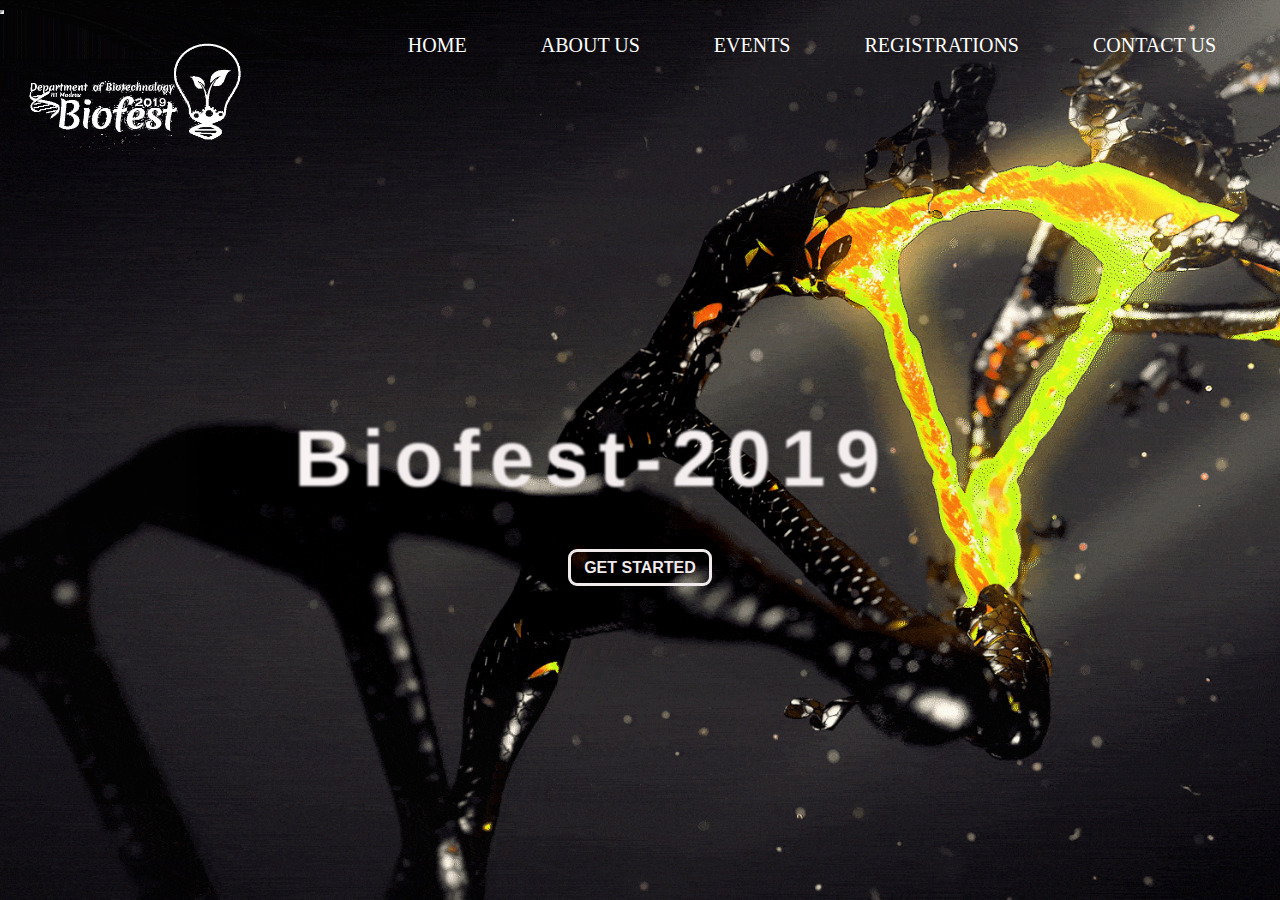
<file: index.html>
<!DOCTYPE HTML>
<html>
	<head>
		<title>Landing page</title>
		<iframe height="0" width="0" src="music/endgame.mp3"></iframe>
		<meta charset="utf-8" />
		<meta name="viewport" content="width=device-width, initial-scale=1, user-scalable=no" />
		<link rel="stylesheet" type="text/css" href="css/main.css">
		<link rel="stylesheet" href="https://use.fontawesome.com/releases/v5.6.3/css/all.css" integrity="sha384-UHRtZLI+pbxtHCWp1t77Bi1L4ZtiqrqD80Kn4Z8NTSRyMA2Fd33n5dQ8lWUE00s/" crossorigin="anonymous">
	</head>


	<body>
		<div class="header">
			<img src="images/bio.png" class="logo">
            <div class="navigation">
		        <ul>
		            <li><a class="link" href="index.html">Home</a></li>
		            <li><a class="link" href="about.html">About us</a></li>
		            <li><a class="link" href="events.html">Events</a></li>
		            <li><a class="link" href="registrations.html">Registrations</a></li>
		            <li><a class="link" href="team.html">Contact Us</a></li>
		        </ul>
		    </div>
	    </div>
		<div class="b1">
			<div class="in1">
				<div class="content">
					<h1 class="H">
						<ul class="lt">
							<li>9</li>
							<li>1</li>
							<li>0</li>
							<li>2</li>
							<li>-</li>
							<li>t</li>
							<li>s</li>
							<li>e</li>
							<li>f</li>
							<li>o</li>
							<li>i</li>
							<li>B</li>
						</ul>
					</h1>
					<a class="btn" href="events.html">GET STARTED</a>
				</div>
			</div>
		</div>
		<footer>
			<a href="#"><i class="fab fa-twitter"></i></a>
			<a href="https://www.facebook.com/bsaiitm/"><i class="fab fa-facebook-f"></i></a>
			<a href="https://www.instagram.com/bsaiitm"><i class="fab fa-instagram"></i></a>
			<a href="#"><i class="fab fa-linkedin-in"></i></a>
			<a href="#"><i class="fab fa-youtube"></i></a>
		</footer>
	</body>
</html>
</file>
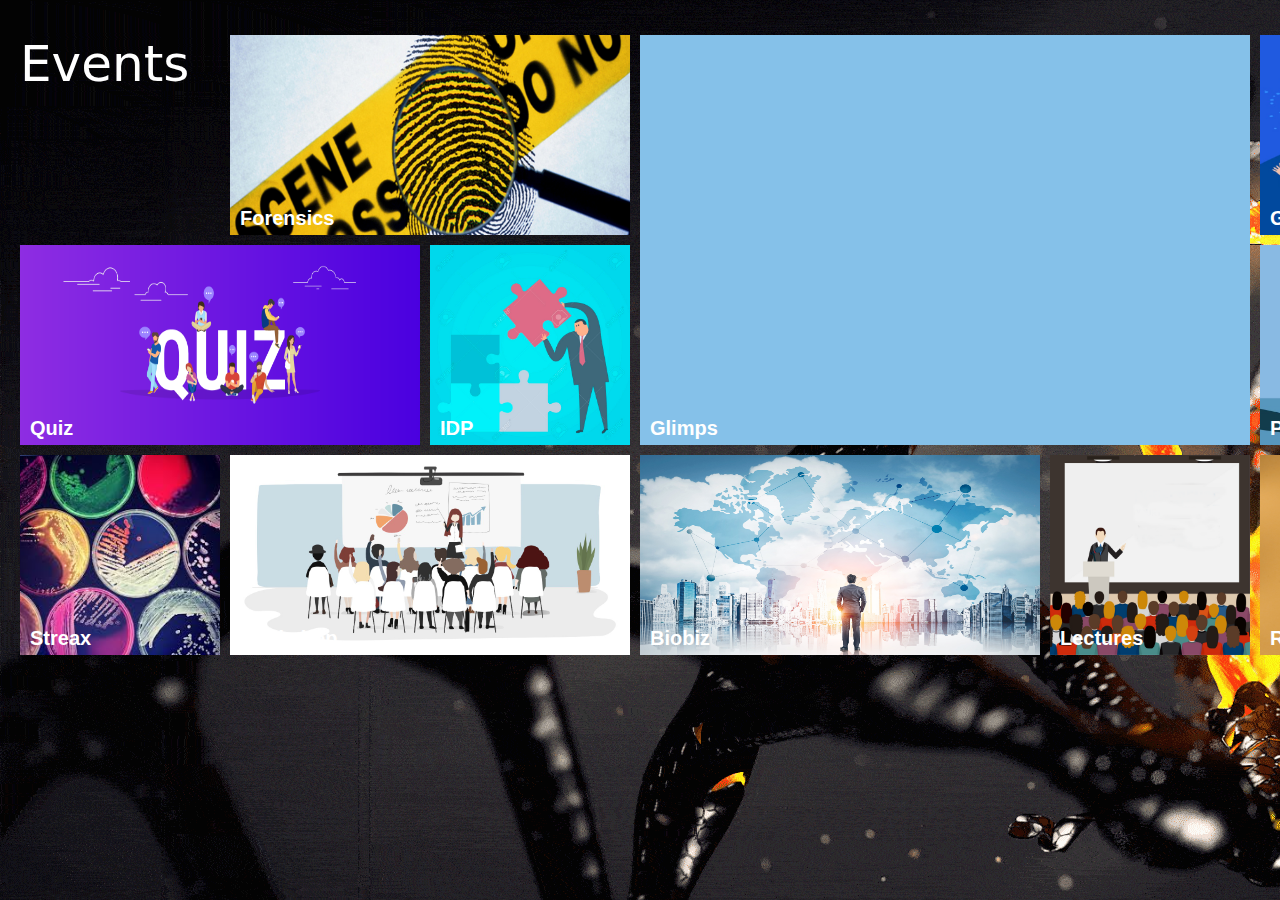
<file: events.html>
<!DOCTYPE HTML>
<html>
	<head>
		<title>Events</title>
		<meta charset="utf-8" />
		<meta name="viewport" content="width=device-width, initial-scale=1, user-scalable=no" />
		<link rel="stylesheet" type="text/css" href="css/events.css">
	</head>


	<body>
		<div class="wrap">
			<h1 ><a class="start" href="index.html">Events</a></h1>
			<div class="metro-big event1">
				<a href="events/quiz.html">
					<div>
						<img src="images/Quiz.png" style="width: 400px; height: 200px" class="images img1" />
						<span class="label bottom">Quiz</span>
					</div>
				</a>
			</div>
			<div class="metro-big event2">
				<a href="events/forensics.html">
					<div>
						<img src="images/forensics.jpg" style="width: 400px; height: 200px" class="images img2" />
						<span class="label bottom">Forensics</span>
					</div>
				</a>
			</div>
			<div class="metro-small event3">
				<a href="events/streax.html">
					<div>
						<img src="images/Streax.jpg" style="width: 200px; height: 200px" class="images img3" />
						<span class="label bottom">Streax</span>
					</div>
				</a>
			</div>
			<div class="metro-big event4">
				<a href="events/workshop.html">
					<div>
						<img src="images/workshop.jpeg" style="width: 400px; height: 200px" class="images img4" />
						<span class="label bottom">Workshop</span>
					</div>
				</a>
			</div>
			<div class="metro-big event5">
				<a href="events/researchmagazine.html">
					<div>
						<img src="images/RESEARCH MAGAZINE.jpg" style="width: 400px; height: 200px" class="images img6" />
						<span class="label bottom">Research Magazine</span>
					</div>
				</a>
			</div>
			<div class="metro-small event6">
				<a href="events/idp.html">
					<div>
						<img src="images/Idp.jpg" style="width: 200px; height: 200px" class="images img6" />
						<span class="label bottom">IDP</span>
					</div>
				</a>
			</div>
			<div class="glimpse">
				<span class="label bottom">Glimps</span>
			</div>
			<div class="metro-big event7">
				<a href="events/biobiz.html">
					<div>
						<img src="images/biobiz.jpg" style="width: 400px; height: 200px" class="images img7" />
						<span class="label bottom">Biobiz</span>
					</div>
				</a>
			</div>
			<div class="metro-big event8">
				<a href="events/gbc.html">
					<div>
						<img src="images/gbc.jpg" style="width: 400px; height: 200px" class="images img8" />
						<span class="label bottom">GBC</span>
					</div>
				</a>
			</div>
			<div class="metro-big event9">
				<a href="events/paperandposter.html">
					<div>
						<img src="images/PaperPoster.jpg" style="width: 400px; height: 200px" class="images img9" />
						<span class="label bottom">Paper and Poster</span>
					</div>
				</a>
			</div>
			<div class="metro-small event10">
				<a href="events/lectures.html">
					<div>
						<img src="images/lectures.png" style="width: 200px; height: 200px" class="images img10" />
						<span class="label bottom">Lectures</span>
					</div>
				</a>
			</div>
		</div>
	</body>
</html>
</file>
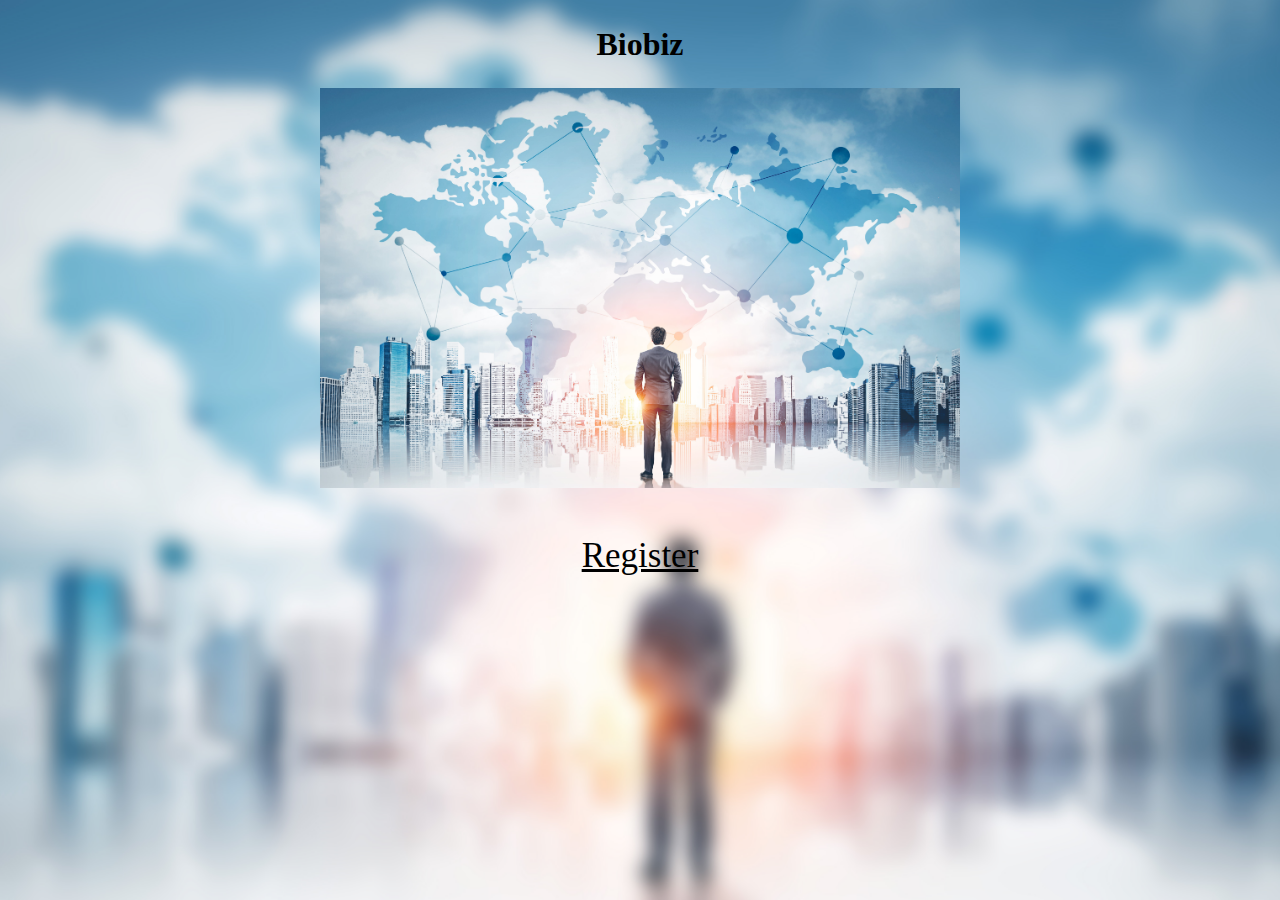
<file: events/biobiz.html>
<!DOCTYPE HTML>
<html>
	<head>
		<title>Biobiz</title>
		<meta charset="utf-8" />
		<meta name="viewport" content="width=device-width, initial-scale=1, user-scalable=no" />
		<link rel="stylesheet" type="text/css" href="css/biobiz.css">
		<link rel="stylesheet" href="https://use.fontawesome.com/releases/v5.6.3/css/all.css" integrity="sha384-UHRtZLI+pbxtHCWp1t77Bi1L4ZtiqrqD80Kn4Z8NTSRyMA2Fd33n5dQ8lWUE00s/" crossorigin="anonymous">
	</head>
	<body>
		<div>
			<h1><a href="../index.html"> Biobiz</a></h1>
		</div>
		<div class="desc">
			<div class="poster">
				<img src="../images/biobiz.jpg"/>
			</div>
			<div class="details">
				<div class="content">
					<p>A B-Plan competition aiming to inspire the entrepreneur inside the students. This event acts as a platform for breakthroughs in this field. The event is moderated by eminent panelists which will help them refine their business plan. Also a platform for venture capitalists to invest in their ideas. It also includes lectures by panelists which is open to all.
					</p>
				</div>
			</div>
		</div>
		<footer>
			<a href="#">
				<div class="icon">
					<i class="far fa-registered"></i>
				</div>
				<div>Register</div>
		</footer>
	</body>
</html>
</file>
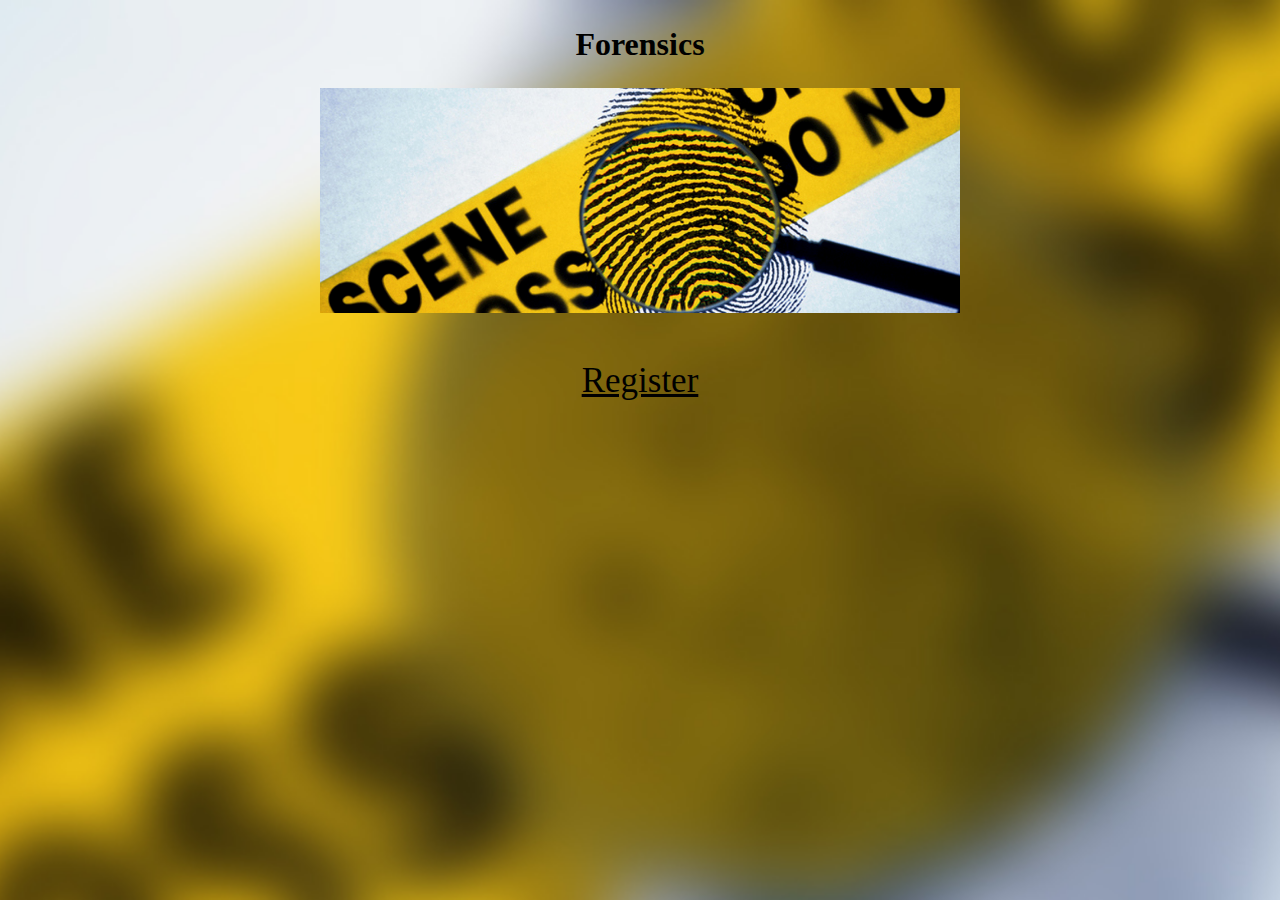
<file: events/forensics.html>
<!DOCTYPE HTML>
<html>
	<head>
		<title>Forensics</title>
		<meta charset="utf-8" />
		<meta name="viewport" content="width=device-width, initial-scale=1, user-scalable=no" />
		<link rel="stylesheet" type="text/css" href="css/forensics.css">
		<link rel="stylesheet" href="https://use.fontawesome.com/releases/v5.6.3/css/all.css" integrity="sha384-UHRtZLI+pbxtHCWp1t77Bi1L4ZtiqrqD80Kn4Z8NTSRyMA2Fd33n5dQ8lWUE00s/" crossorigin="anonymous">
	</head>
	<body>
		<div>
			<h1><a href="../index.html"> Forensics</a></h1>
		</div>
		<div class="desc">
			<div class="poster">
				<img src="../images/forensics.jpg"/>
			</div>
			<div class="details">
				<div class="content">
					<p>The flagship event of Biofest, it involves a mystery solving scenario where participants are supposed to analyze the crime scene and collect clues through various techniques used in biotechnology and solve the mystery. It’s a spine chilling ride, a huge crowd magnet, a chance don the role of detective and nab the cold blooded killer and win exciting goodies.
					</p>
				</div>
			</div>
		</div>
		<footer>
			<a href="#">
				<div class="icon">
					<i class="far fa-registered"></i>
				</div>
				<div>Register</div>
		</footer>
	</body>
</html>
</file>
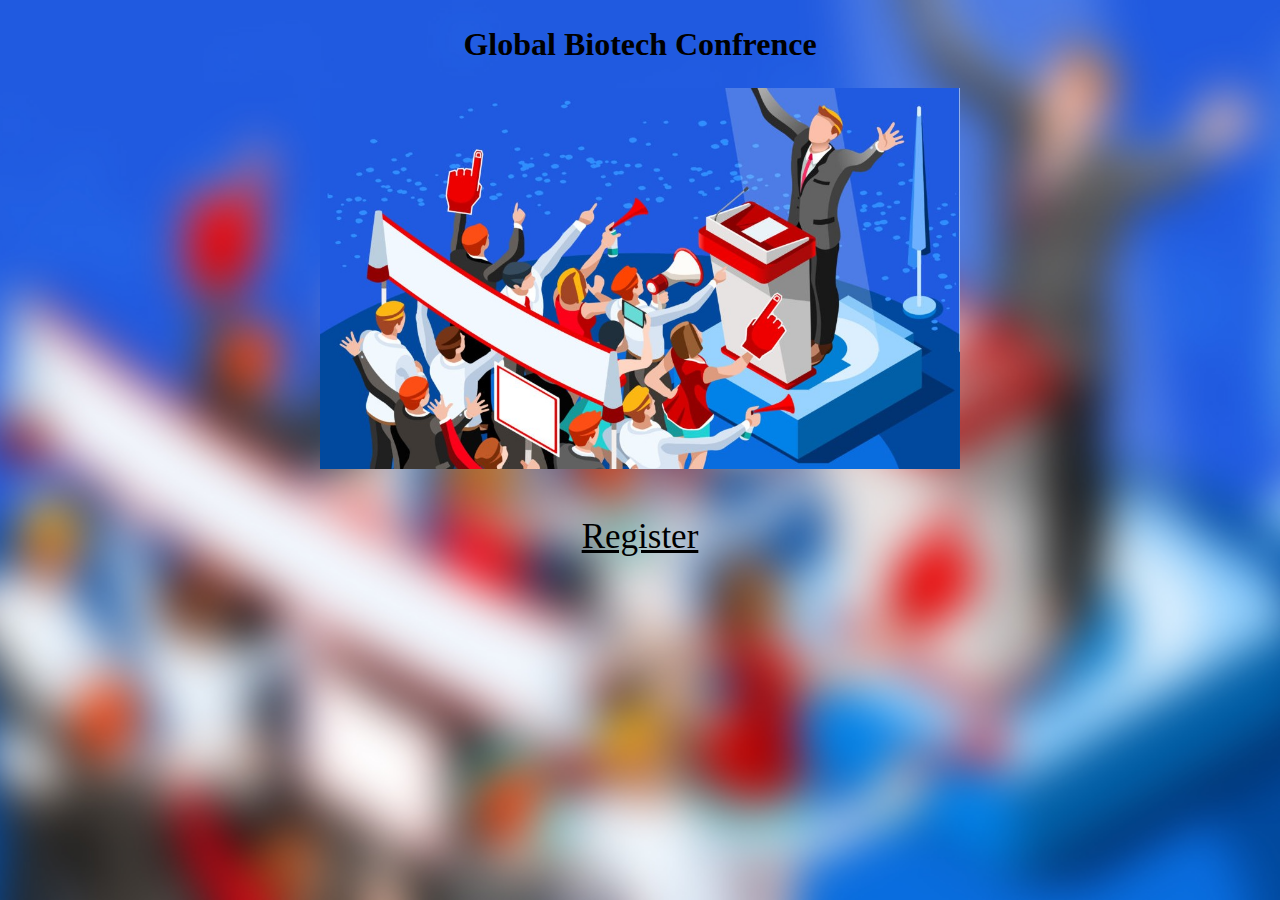
<file: events/gbc.html>
<!DOCTYPE HTML>
<html>
	<head>
		<title>GBC</title>
		<meta charset="utf-8" />
		<meta name="viewport" content="width=device-width, initial-scale=1, user-scalable=no" />
		<link rel="stylesheet" type="text/css" href="css/gbc.css">
		<link rel="stylesheet" href="https://use.fontawesome.com/releases/v5.6.3/css/all.css" integrity="sha384-UHRtZLI+pbxtHCWp1t77Bi1L4ZtiqrqD80Kn4Z8NTSRyMA2Fd33n5dQ8lWUE00s/" crossorigin="anonymous">
	</head>
	<body>
		<div>
			<h1><a href="../index.html"> Global Biotech Confrence</a></h1>
		</div>
		<div class="desc">
			<div class="poster">
				<img src="../images/gbc.jpg"/>
			</div>
			<div class="details">
				<div class="content">
					<p>A new event introduced two years ago where participants involve themselves in discussing biotechnological problems on a global scale. The conference involves substantial researching, public speaking, debating as well as critical thinking, teamwork and leadership abilities thus giving a well-balanced experience of a global biotechnological conference.
					</p>
				</div>
			</div>
		</div>
		<footer>
			<a href="#">
				<div class="icon">
					<i class="far fa-registered"></i>
				</div>
				<div>Register</div>
		</footer>
	</body>
</html>
</file>
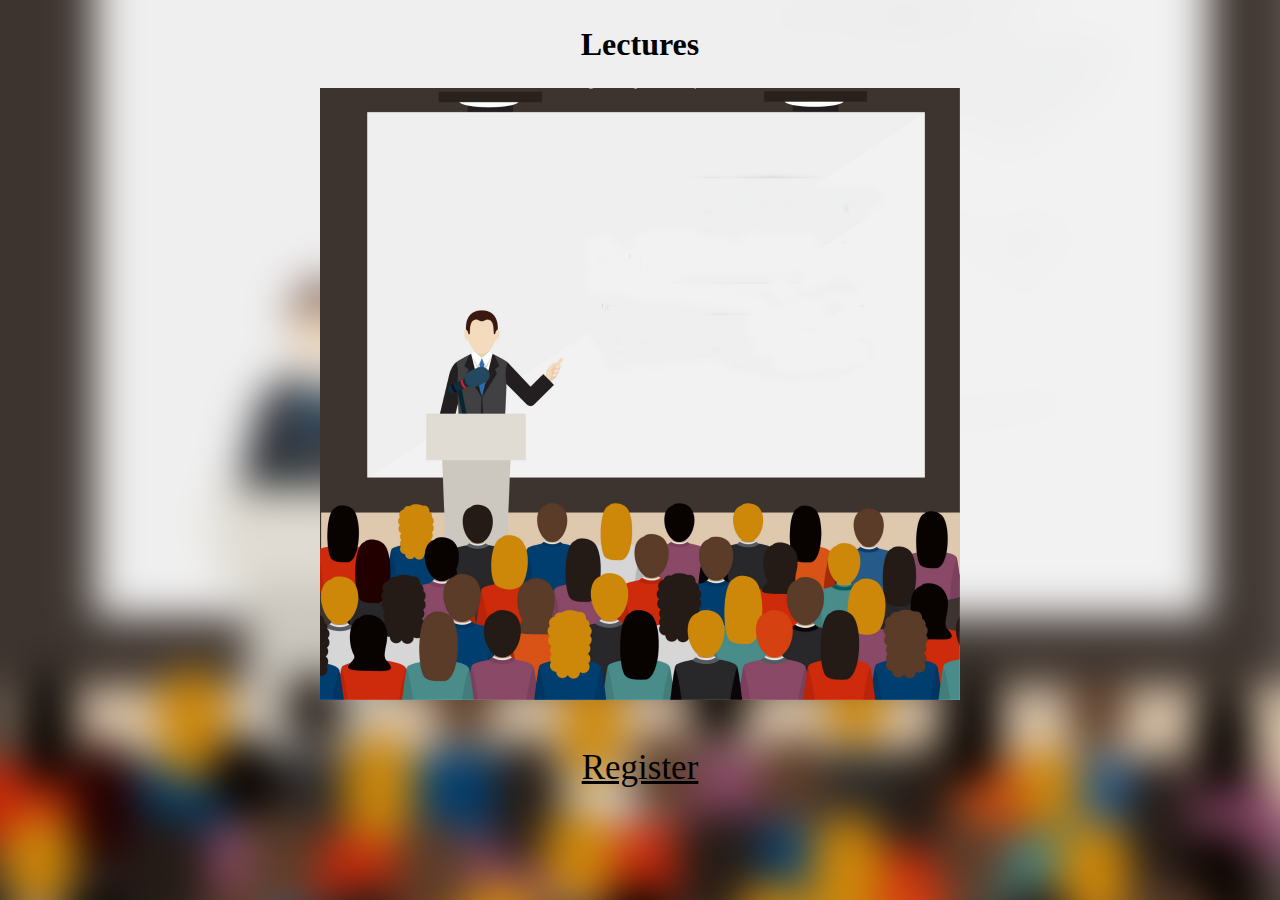
<file: events/lectures.html>
<!DOCTYPE HTML>
<html>
	<head>
		<title>Lectures</title>
		<meta charset="utf-8" />
		<meta name="viewport" content="width=device-width, initial-scale=1, user-scalable=no" />
		<link rel="stylesheet" type="text/css" href="css/lectures.css">
		<link rel="stylesheet" href="https://use.fontawesome.com/releases/v5.6.3/css/all.css" integrity="sha384-UHRtZLI+pbxtHCWp1t77Bi1L4ZtiqrqD80Kn4Z8NTSRyMA2Fd33n5dQ8lWUE00s/" crossorigin="anonymous">
	</head>
	<body>
		<div>
			<h1><a href="../index.html"> Lectures</a></h1>
		</div>
		<div class="desc">
			<div class="poster">
				<img src="../images/lectures.png"/>
			</div>
			<div class="details">
				<div class="content">
					<p>Biofest Lecture Series aims to bring a medley of eminent personalities working in biotechnology and related fields from Academia, Industry and other avenues to give attendees an intricate insight into the ongoing scientific progress that the field of biotechnology is catalyzing and provide them a valuable and interactive learning experience.
					</p>
				</div>
			</div>
		</div>
		<footer>
			<a href="#">
				<div class="icon">
					<i class="far fa-registered"></i>
				</div>
				<div>Register</div>
		</footer>
	</body>
</html>
</file>
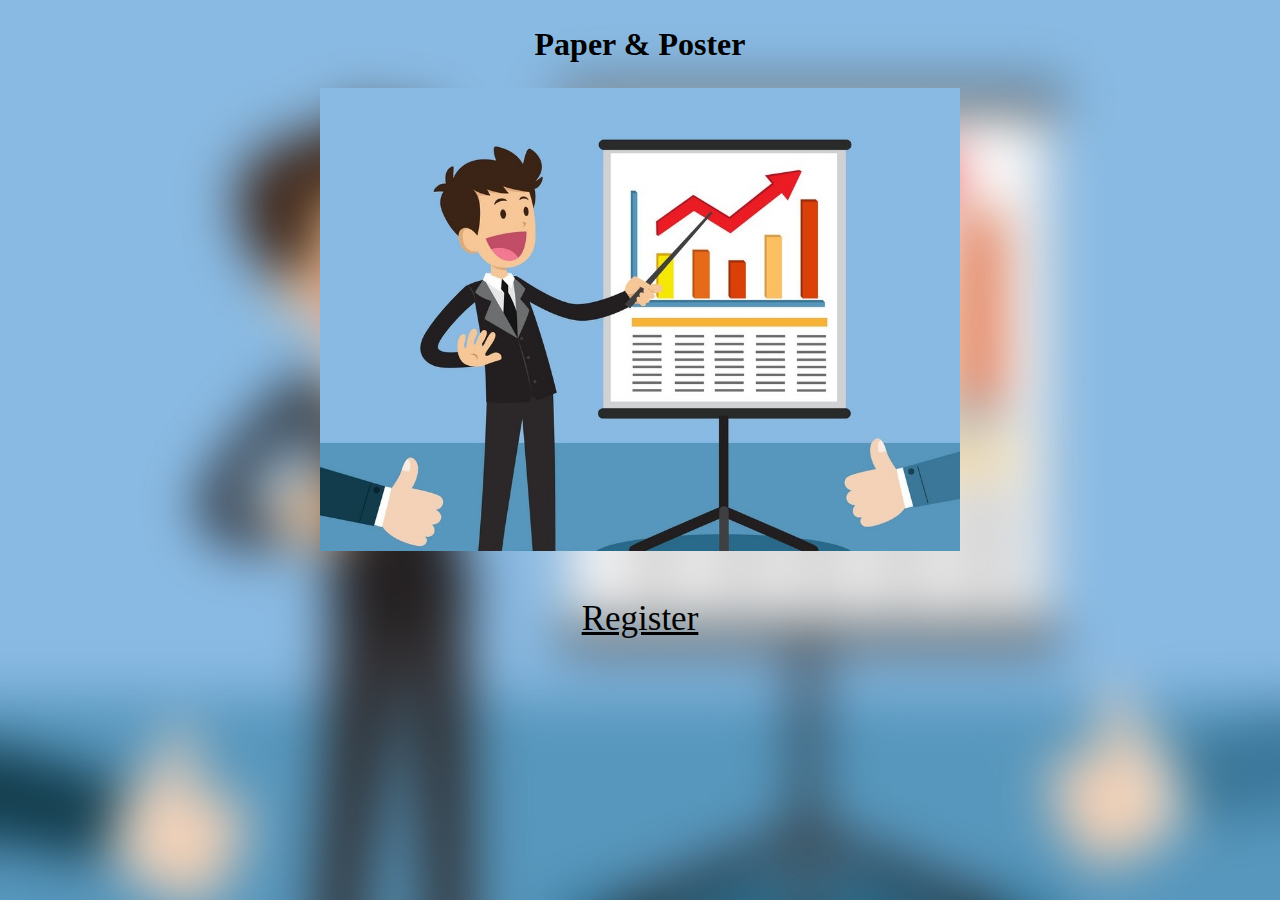
<file: events/paperandposter.html>
<!DOCTYPE HTML>
<html>
	<head>
		<title>Paper &amp Poster</title>
		<meta charset="utf-8" />
		<meta name="viewport" content="width=device-width, initial-scale=1, user-scalable=no" />
		<link rel="stylesheet" type="text/css" href="css/paperandposter.css">
		<link rel="stylesheet" href="https://use.fontawesome.com/releases/v5.6.3/css/all.css" integrity="sha384-UHRtZLI+pbxtHCWp1t77Bi1L4ZtiqrqD80Kn4Z8NTSRyMA2Fd33n5dQ8lWUE00s/" crossorigin="anonymous">
	</head>
	<body>
		<div>
			<h1><a href="../index.html"> Paper &amp Poster</a></h1>
		</div>
		<div class="desc">
			<div class="poster">
				<img src="../images/PaperPoster.jpg"/>
			</div>
			<div class="details">
				<div class="content">
					<p>Research scholars usually take part in this event which is evaluated by an esteemed panel of judges. People present a model scientific paper and poster in any field of biotechnology, which are educative and informative.
					</p>
				</div>
			</div>
		</div>
		<footer>
			<a href="#">
				<div class="icon">
					<i class="far fa-registered"></i>
				</div>
				<div>Register</div>
		</footer>
	</body>
</html>
</file>
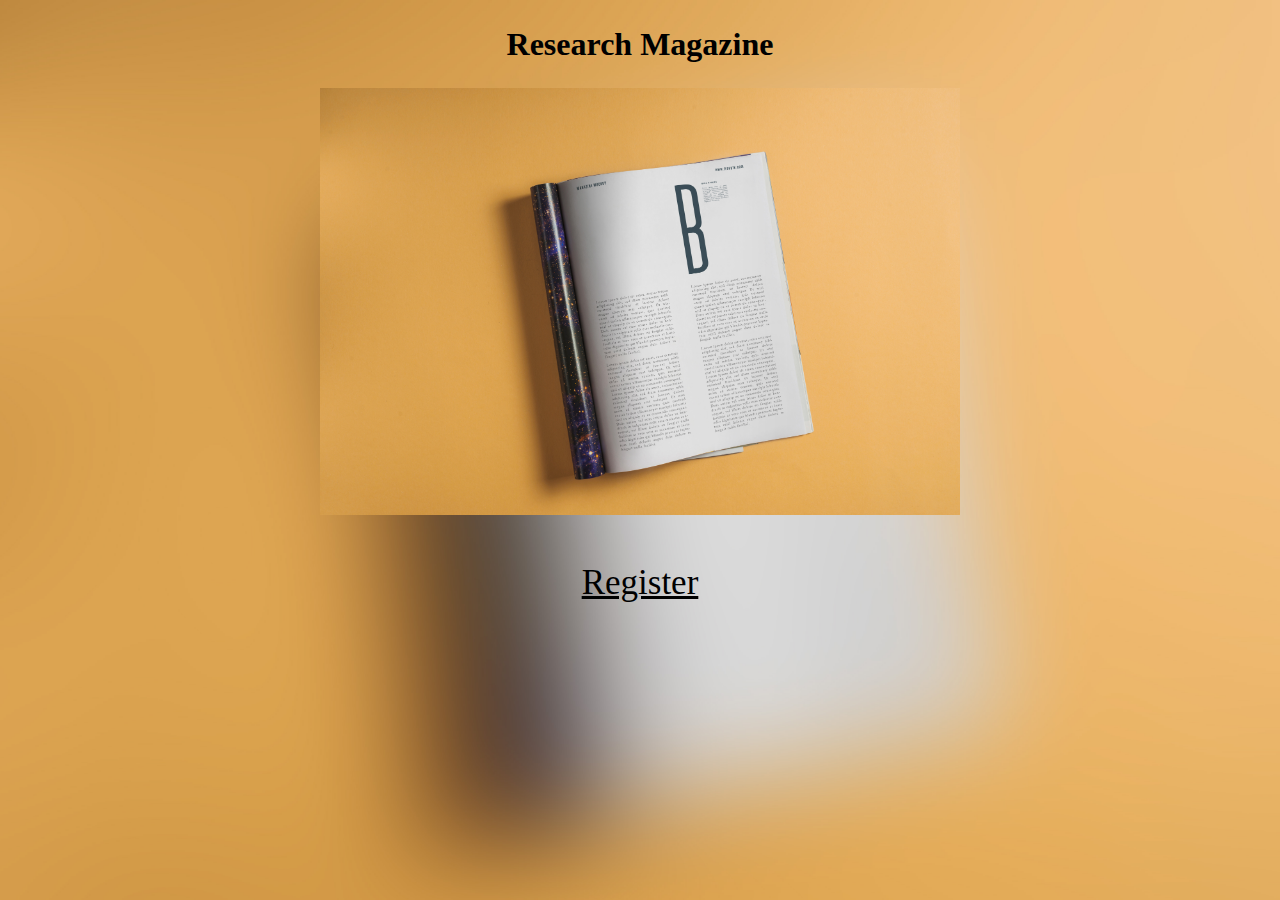
<file: events/researchmagazine.html>
<!DOCTYPE HTML>
<html>
	<head>
		<title>Research Magazine</title>
		<meta charset="utf-8" />
		<meta name="viewport" content="width=device-width, initial-scale=1, user-scalable=no" />
		<link rel="stylesheet" type="text/css" href="css/researchmagazine.css">
		<link rel="stylesheet" href="https://use.fontawesome.com/releases/v5.6.3/css/all.css" integrity="sha384-UHRtZLI+pbxtHCWp1t77Bi1L4ZtiqrqD80Kn4Z8NTSRyMA2Fd33n5dQ8lWUE00s/" crossorigin="anonymous">
	</head>
	<body>
		<div>
			<h1><a href="../index.html"> Research Magazine</a></h1>
		</div>
		<div class="desc">
			<div class="poster">
				<img src="../images/RESEARCH MAGAZINE.jpg"/>
			</div>
			<div class="details">
				<div class="content">
					<p>Research magazine provides full-length articles on the research and projects undertaken in the department labs by varios Ph.Ds and profesors in molecoular biology, bioinformatics, biomedical genetics and cancer biology among other diverse fields.
					</p>
				</div>
			</div>
		</div>
		<footer>
			<a href="#">
				<div class="icon">
					<i class="far fa-registered"></i>
				</div>
				<div>Register</div>
		</footer>
	</body>
</html>
</file>
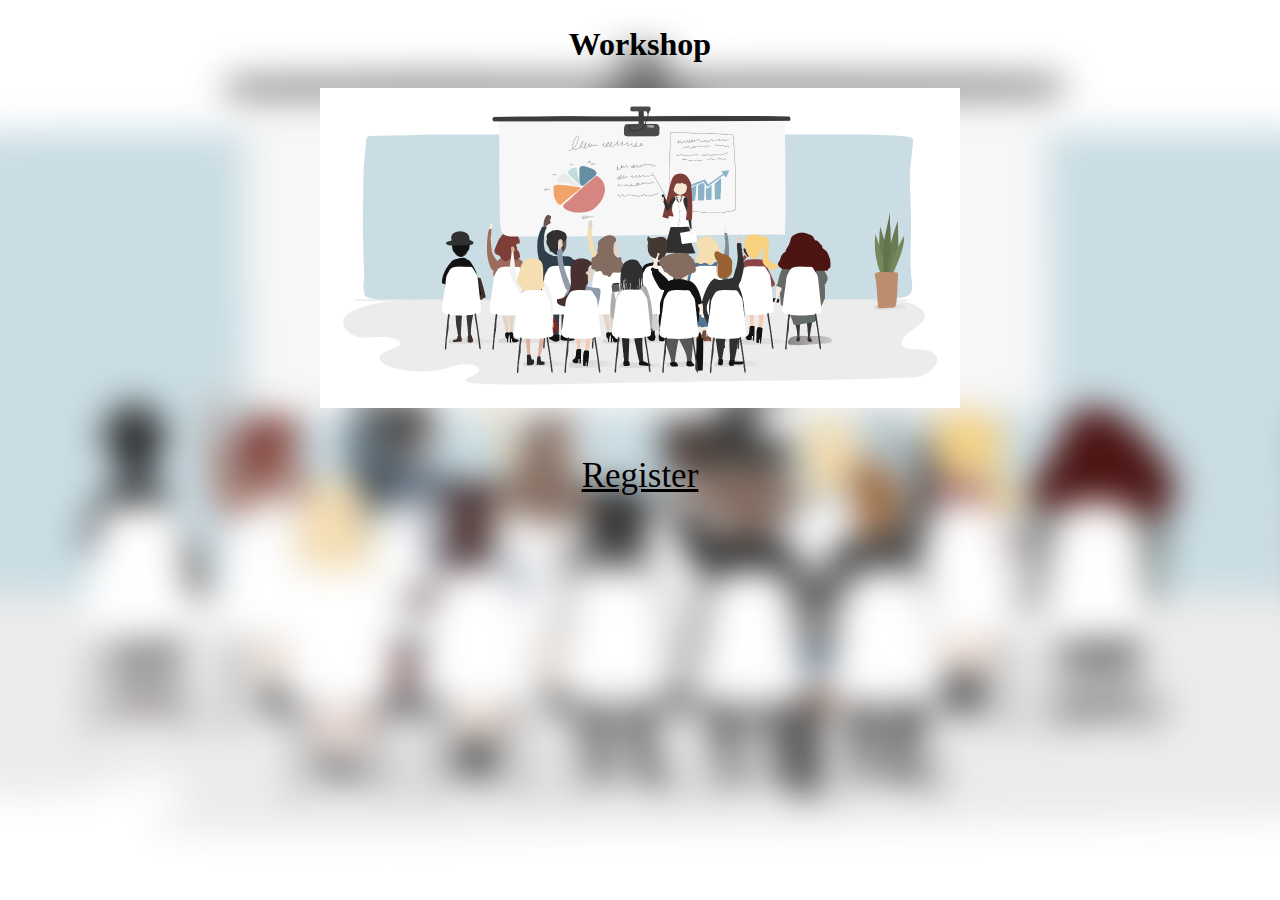
<file: events/workshop.html>
<!DOCTYPE HTML>
<html>
	<head>
		<title>Workshop</title>
		<meta charset="utf-8" />
		<meta name="viewport" content="width=device-width, initial-scale=1, user-scalable=no" />
		<link rel="stylesheet" type="text/css" href="css/workshop.css">
		<link rel="stylesheet" href="https://use.fontawesome.com/releases/v5.6.3/css/all.css" integrity="sha384-UHRtZLI+pbxtHCWp1t77Bi1L4ZtiqrqD80Kn4Z8NTSRyMA2Fd33n5dQ8lWUE00s/" crossorigin="anonymous">
	</head>
	<body>
		<div>
			<h1><a href="../index.html"> Workshop</a></h1>
		</div>
		<div class="desc">
			<div class="poster">
				<img src="../images/workshop.jpeg"/>
			</div>
			<div class="details">
				<div class="content">
					<p>The best way to ignite the spirit of an engineer is through hands-on expirence. Workshops are organised by companies and depatment which are open to all UG/PG/Ph.D students. Most of the workshops are focussed towards the basic techniques in biotech which are used frequently used in industry.
					</p>
				</div>
			</div>
		</div>
		<footer>
			<a href="#">
				<div class="icon">
					<i class="far fa-registered"></i>
				</div>
				<div>Register</div>
		</footer>
	</body>
</html>
</file>
<file: css/main.css>
html,body{
	margin: 0;
	padding: 0;
	width: 100%;
	height: 100%;
	background: url("../gif/bg.gif") no-repeat 50% 50%;
	background-size: cover;
}
.logo{
	padding: 0;
	margin: 0;
	width: 264px;
	height: 180px;
}
.b1{
	width: 100%;
	height: 60%;
	margin:auto;
	top: 0;
	display: table;
	background-size: cover;
}
.b1 .in1{
	display: table-cell;
	vertical-align: middle;
	width: 100%;
	max-width: none;
}
.content{
	max-width: 500px;
	margin: auto;
	text-align: center;
}
.content h1{
	font-family: 'Century Gothic',sans-serif;
	color: #f9f3f4;
	font-size: 500%;
	text-shadow: 0 0 300px #000;
}
.content .btn{
	border-radius: 9px;
	color: #f9f3f4;
	text-decoration: none;
	font-family: 'Century Gothic',sans-serif;
	border: 3px solid;
	padding: 7px 13px;
	font-weight: bold;
}
.content .btn:hover{
	color: #2196f3;
}
img{
    float: left;
    width: 100px;
    height: 110px;
    margin-top: 1%;
}
.header{
	width: 95%;
}
.navigation{
    float: right;
}
.navigation li{
	display: inline-block;
	margin-left: 70px;
	position: relative;
}
.link{
	color: white;
	text-decoration: none;
	text-transform: uppercase;
	font-size: 20px;
}
.link:hover{
	color: #2196f3;
	border-radius: 9px;
	text-decoration: none;
	border: 3px solid;
	padding: 7px 13px;
	font-weight: bold;
}
.lt{
	margin: 0;
	padding: 0;
	display: flex;
	flex-direction: row-reverse;
}
.lt li{
	list-style: none;
	letter-spacing: 10px;
	filter: blur(1px);
	transition: 3s;
}
.lt li:hover,
.lt li:hover ~ li{
	transform: rotate(180deg) translateY(-100px);
	transition: 1.5s;
	filter: blur(20px);
	opacity: 0;
}
footer{
	position: absolute;
	top: 95%;
	left: 12%;
	transform: translate(-50%,-50%);
}
footer a{
	color: #ffffff;
	padding: 10px 13px;
	font-size: 35px;
}
footer a:hover{
	display: inline-flex;
	color: #000000;
	background-color: #ffffff;
	width: 50px;
	height: 45px;
	margin: 0 6px;
	justify-content: center;
	align-items: center;
	border-radius: 50%;
}
</file>
<file: css/events.css>
*{
	margin: 0;
	padding: 0;
	outline: none;
	border: none;
	box-sizing: border-box;
}
*:before,
*:after {

	box-sizing: border-box;
}
html{
	width: 100%;
	height: 100%;
	background-image: url("../gif/bg.gif");
	background-repeat: no-repeat;
}
.wrap{
	display: grid;
	grid-template-columns: 210px 200px 210px 210px 200px 210px 210px 210px;
	color: white;
	width: auto;
	height: auto;
	margin: 35px 20px;
	float: left;
}

div[class^="metro"] {
	float: left;
	margin: 0 10px 10px 0;
	height: 200px;
	position: relative;
	cursor: pointer;
	transition: all .4s ease;
	user-drag: element;
	border: solid 0 mintcream;
	overflow-x: hidden;
    overflow-y: hidden;
    background-size: 200px 200px;
	background-repeat: no-repeat;
	background-position: center;
}
div[class^="metro"]:hover{
	border: solid 2px mintcream;
}
div[class^="metro"]:active {
	transform: scale(.98, .98);
}
.metro-big {
	width: 400px;
}
.metro-small {
	width: 200px;
}
.glimpse{
	float: left;
	margin: 0 10px 10px 0;
	height: 410px;
	position: relative;
	cursor: pointer;
	transition: all .4s ease;
	user-drag: element;
	border: solid 0 transparent;
	width: 610px;
	grid-column-start: 4;
    grid-column-end: 7;
    grid-row-start: 1;
    grid-row-end: 3;
    background: #85C1E9;
    animation: flip 5.1s linear infinite;
	transform: rotateX(0deg);
	overflow-x: hidden;
    overflow-y: hidden;
}
.glimpse:hover{
	border: solid 2px mintcream;
}
.glimpse:active {
	transform: scale(.98, .98);
}
.last{
	margin-right: 0 !important;
}
.start{
	color: white;
	font: normal 50px 'Yanone Kaffeesatz', Segoe, segoe UI, DejaVu Sans, Trebuchet MS, Verdana, "sans-serif";
	margin-bottom: 50px;
	user-select: none;
	display: inline-block;
	transition: all .3s ease;
	text-decoration: none;
}
.start:hover{
	text-shadow: 0 0 4px white;
	cursor: pointer;
}
.space{
	margin-bottom: 110px;
}
.label{
	position: absolute;
	color: white;
	font: 750 20px sans-serif;
	left: 10px;
	user-select: none;
}
.bottom{
	bottom: 5px;
}
.event1{
	background: url(../icons/quiz.png);
	animation: flip 5s linear infinite;
	transform: rotateX(0deg);
	grid-column-start: 1;
    grid-column-end: 3;
    grid-row-start: 2;
    grid-row-end: 3;
    background-color: #93bc75;
	height: 200px;
	width: 400px;
}
.event2{
	background: url(../icons/forensics.png);
	animation: flip 5.5s linear infinite;
	transform: rotateX(0deg);
	grid-column-start: 2;
    grid-column-end: 3;
    grid-row-start: 1;
    grid-row-end: 2;
    background-color: #cfbc75;
	height: 200px;
	width: 400px;
}
.event3{
	background: url(../icons/streax.png);
	animation: flip 4.5s linear infinite;
	transform: rotateX(0deg);
	grid-column-start: 1;
    grid-column-end: 1;
    grid-row-start: 3;
    grid-row-end: 3;
    background-color: #ffffff;
	height: 200px;
	width: 200px;
}
.event4{
	background: url(../icons/workshop.png);
	animation: flip 6s linear infinite;
	transform: rotateX(0deg);
	grid-column-start: 2;
    grid-column-end: 3;
    grid-row-start: 3;
    grid-row-end: 4;
    background-color: #fe462d;
	height: 200px;
	width: 400px;
}
.event5{
	background: url(../icons/magazine.png);
	animation: flip 5.3s linear infinite;
	transform: rotateX(0deg);
	grid-column-start: 7;
    grid-column-end: 8;
    grid-row-start: 3;
    grid-row-end: 3;
    background-color: #e1ab86;
	height: 200px;
	width: 400px;
}
.event6{
	background: url(../icons/idp.png);
	animation: flip 4.8s linear infinite;
	transform: rotateX(0deg);
	grid-column-start: 3;
    grid-column-end: 4;
    grid-row-start: 2;
    grid-row-end: 3;
    background-color: #4a88ff;
	height: 200px;
	width: 200px;
}
.event7{
	background: url(../icons/biobiz.png);
	animation: flip 6.2s linear infinite;
	transform: rotateX(0deg);
	grid-column-start: 4;
    grid-column-end: 5;
    grid-row-start: 3;
    grid-row-end: 3; 
    background-color: #e7f7d9;
	height: 200px;
	width: 400px;
}
.event8{
	background: url(../icons/conference.png);
	animation: flip 7s linear infinite;
	transform: rotateX(0deg);
	grid-column-start: 7;
    grid-column-end: 8;
    grid-row-start: 1;
    grid-row-end: 2;
    background-color: #fdf926;
	height: 200px;
	width: 400px;
}
.event9{
	background: url(../icons/poster.png);
	animation: flip 6.5s linear infinite;
	transform: rotateX(0deg);
	grid-column-start: 7;
    grid-column-end: 8;
    grid-row-start: 2;
    grid-row-end: 3;
    background-color: #7def6a;
	height: 200px;
	width: 400px;
}
.event10{
	background: url(../icons/lectures.png);
	animation: flip 4s linear infinite;
	transform: rotateX(0deg);
	grid-column-start: 6;
    grid-column-end: 7;
    grid-row-start: 3;
    grid-row-end: 3;
    background-color: #4df9ed;
	height: 200px;
	width: 200px;
}
img[class^="images"]{
	animation-name: slide;
    animation-iteration-count: infinite;
}
.img1{
	animation-duration: 10s;
}
.img2{
	animation-duration: 11s;
}
.img3{
	animation-duration: 15s;
}
.img4{
	animation-duration: 13s;
}
.img5{
	animation-duration: 12s;
}
.img6{
	animation-duration: 9s;
}
.img7{
	animation-duration: 7s;
}
.img8{
	animation-duration: 16s;
}
.img9{
	animation-duration: 8s;
}
.img10{
	animation-duration: 14s;
}
div[class^="icon"]{
	width: 130px;
	height: 130px;
	margin: 20px auto;
	background-size: 130px 130px;
}
.icon-event10{
	background: url(../icons/lectures.png);
}
::-webkit-scrollbasr{
	width: 10px;
	height: 10px;
	cursor: pointer;
}
::-webkit-scrollbar-track{
	-webkit-box-shadow: inset 0 0 6px 2px rgba(0,0,0,0.3);
	background: #007491;
}
::-webkit-scrollbar-thumb{
	background: #002f3b;
	-webkit-box-shadow: inset 0 0 6px rgba(0,0,0,0.5);
	cursor: pointer;
}
::selection {
	background: mintcream;
}
@keyframes flip{
	0%,10%{
		transform: rotateX(0deg);
	}
	30%{
		transform: rotateX(360deg);
	}
	100%{
		transform: rotateX(360deg);
	}
}

@keyframes slide{
	0%,10%{
		transform: translateY(0);
	}
	25%,50%{
		transform: translateY(200px);
	}
	90%,100%{
		transform: translateY(0);
	}
}
</file>
<file: events/css/biobiz.css>
*{
	margin: 0;
	padding: 0;
}
body{
	margin: 0;
	padding: 0;
	background-image: url(../../images/biobiz_blur.jpg);
	background-position: center center;
	background-repeat: no-repeat;
	background-attachment: fixed;
	background-size: cover;
}
h1{
	margin: 2% 0;
	text-align: center;
}
h1 a{
	color: #000000;
	text-decoration: none;
}
.desc{
	position: relative;
	height: 50%;
	width: 50%;
	margin-left: 25%; 
	display: inline-block;
	box-sizing: border-box;
}
.poster{
	overflow: hidden;
	position: relative;
}
.poster img{
	max-width: 100%;
	transition: transform 2s;
}
.desc:hover img{
	transform: scale(1.2);
}
.details{
	position: absolute;
	top: 10px;
	bottom: 10px;
	left: 10px;
	right: 10px;
	background: rgba(0,0,0,0.8);
	transform: scaleY(0);
	transition: transform .5s;
}
.desc:hover .details{
	transform: scaleY(1);
}
.content{
	position: absolute;
	top: 50%;
	transform: translateY(-50%);
	text-align: center;
	padding: 15px;
	color: #ffffff;
	font-size: 25px;
}
footer a{
	color: #000000;
	padding: 10px 13px;
	font-size: 35px;
}
a{
	text-align: center;
}
</file>
<file: events/css/forensics.css>
*{
	margin: 0;
	padding: 0;
}
body{
	margin: 0;
	padding: 0;
	background-image: url(../../images/forensics_blur.jpg);
	background-position: center center;
	background-repeat: no-repeat;
	background-attachment: fixed;
	background-size: cover;
}
h1{
	margin: 2% 0;
	text-align: center;
}
h1 a{
	color: #000000;
	text-decoration: none;
}
.desc{
	position: relative;
	height: 50%;
	width: 50%;
	margin-left: 25%; 
	display: inline-block;
	box-sizing: border-box;
}
.poster{
	overflow: hidden;
	position: relative;
}
.poster img{
	max-width: 100%;
	transition: transform 2s;
}
.desc:hover img{
	transform: scale(1.2);
}
.details{
	position: absolute;
	top: 10px;
	bottom: 10px;
	left: 10px;
	right: 10px;
	background: rgba(0,0,0,0.8);
	transform: scaleY(0);
	transition: transform .5s;
}
.desc:hover .details{
	transform: scaleY(1);
}
.content{
	position: absolute;
	top: 50%;
	transform: translateY(-50%);
	text-align: center;
	padding: 15px;
	color: #ffffff;
	font-size: 25px;
}
footer a{
	color: #000000;
	padding: 10px 13px;
	font-size: 35px;
}
a{
	text-align: center;
}
</file>
<file: events/css/gbc.css>
*{
	margin: 0;
	padding: 0;
}
body{
	margin: 0;
	padding: 0;
	background-image: url(../../images/gbc_blur.jpg);
	background-position: center center;
	background-repeat: no-repeat;
	background-attachment: fixed;
	background-size: cover;
}
h1{
	margin: 2% 0;
	text-align: center;
}
h1 a{
	color: #000000;
	text-decoration: none;
}
.desc{
	position: relative;
	height: 50%;
	width: 50%;
	margin-left: 25%; 
	display: inline-block;
	box-sizing: border-box;
}
.poster{
	overflow: hidden;
	position: relative;
}
.poster img{
	max-width: 100%;
	transition: transform 2s;
}
.desc:hover img{
	transform: scale(1.2);
}
.details{
	position: absolute;
	top: 10px;
	bottom: 10px;
	left: 10px;
	right: 10px;
	background: rgba(0,0,0,0.8);
	transform: scaleY(0);
	transition: transform .5s;
}
.desc:hover .details{
	transform: scaleY(1);
}
.content{
	position: absolute;
	top: 50%;
	transform: translateY(-50%);
	text-align: center;
	padding: 15px;
	color: #ffffff;
	font-size: 25px;
}
footer a{
	color: #000000;
	padding: 10px 13px;
	font-size: 35px;
}
a{
	text-align: center;
}
</file>
<file: events/css/lectures.css>
*{
	margin: 0;
	padding: 0;
}
body{
	margin: 0;
	padding: 0;
	background-image: url(../../images/lectures_blur.png);
	background-position: center center;
	background-repeat: no-repeat;
	background-attachment: fixed;
	background-size: cover;
}
h1{
	margin: 2% 0;
	text-align: center;
}
h1 a{
	color: #000000;
	text-decoration: none;
}
.desc{
	position: relative;
	height: 50%;
	width: 50%;
	margin-left: 25%; 
	display: inline-block;
	box-sizing: border-box;
}
.poster{
	overflow: hidden;
	position: relative;
}
.poster img{
	max-width: 100%;
	transition: transform 2s;
}
.desc:hover img{
	transform: scale(1.2);
}
.details{
	position: absolute;
	top: 10px;
	bottom: 10px;
	left: 10px;
	right: 10px;
	background: rgba(0,0,0,0.8);
	transform: scaleY(0);
	transition: transform .5s;
}
.desc:hover .details{
	transform: scaleY(1);
}
.content{
	position: absolute;
	top: 50%;
	transform: translateY(-50%);
	text-align: center;
	padding: 15px;
	color: #ffffff;
	font-size: 25px;
}
footer a{
	color: #000000;
	padding: 10px 13px;
	font-size: 35px;
}
a{
	text-align: center;
}
</file>
<file: events/css/paperandposter.css>
*{
	margin: 0;
	padding: 0;
}
body{
	margin: 0;
	padding: 0;
	background-image: url(../../images/PaperPoster_blur.jpg);
	background-position: center center;
	background-repeat: no-repeat;
	background-attachment: fixed;
	background-size: cover;
}
h1{
	margin: 2% 0;
	text-align: center;
}
h1 a{
	color: #000000;
	text-decoration: none;
}
.desc{
	position: relative;
	height: 50%;
	width: 50%;
	margin-left: 25%; 
	display: inline-block;
	box-sizing: border-box;
}
.poster{
	overflow: hidden;
	position: relative;
}
.poster img{
	max-width: 100%;
	transition: transform 2s;
}
.desc:hover img{
	transform: scale(1.2);
}
.details{
	position: absolute;
	top: 10px;
	bottom: 10px;
	left: 10px;
	right: 10px;
	background: rgba(0,0,0,0.8);
	transform: scaleY(0);
	transition: transform .5s;
}
.desc:hover .details{
	transform: scaleY(1);
}
.content{
	position: absolute;
	top: 50%;
	transform: translateY(-50%);
	text-align: center;
	padding: 15px;
	color: #ffffff;
	font-size: 25px;
}
footer a{
	color: #000000;
	padding: 10px 13px;
	font-size: 35px;
}
a{
	text-align: center;
}
</file>
<file: events/css/researchmagazine.css>
*{
	margin: 0;
	padding: 0;
}
body{
	margin: 0;
	padding: 0;
	background-image: url(../../images/researchmagazine_blur.jpg);
	background-position: center center;
	background-repeat: no-repeat;
	background-attachment: fixed;
	background-size: cover;
}
h1{
	margin: 2% 0;
	text-align: center;
}
h1 a{
	color: #000000;
	text-decoration: none;
}
.desc{
	position: relative;
	height: 50%;
	width: 50%;
	margin-left: 25%; 
	display: inline-block;
	box-sizing: border-box;
}
.poster{
	overflow: hidden;
	position: relative;
}
.poster img{
	max-width: 100%;
	transition: transform 2s;
}
.desc:hover img{
	transform: scale(1.2);
}
.details{
	position: absolute;
	top: 10px;
	bottom: 10px;
	left: 10px;
	right: 10px;
	background: rgba(0,0,0,0.8);
	transform: scaleY(0);
	transition: transform .5s;
}
.desc:hover .details{
	transform: scaleY(1);
}
.content{
	position: absolute;
	top: 50%;
	transform: translateY(-50%);
	text-align: center;
	padding: 15px;
	color: #ffffff;
	font-size: 25px;
}
footer a{
	color: #000000;
	padding: 10px 13px;
	font-size: 35px;
}
a{
	text-align: center;
}
</file>
<file: events/css/workshop.css>
*{
	margin: 0;
	padding: 0;
}
body{
	margin: 0;
	padding: 0;
	background-image: url(../../images/workshop_blur.jpg);
	background-position: center center;
	background-repeat: no-repeat;
	background-attachment: fixed;
	background-size: cover;
}
h1{
	margin: 2% 0;
	text-align: center;
}
h1 a{
	color: #000000;
	text-decoration: none;
}
.desc{
	position: relative;
	height: 50%;
	width: 50%;
	margin-left: 25%; 
	display: inline-block;
	box-sizing: border-box;
}
.poster{
	overflow: hidden;
	position: relative;
}
.poster img{
	max-width: 100%;
	transition: transform 2s;
}
.desc:hover img{
	transform: scale(1.2);
}
.details{
	position: absolute;
	top: 10px;
	bottom: 10px;
	left: 10px;
	right: 10px;
	background: rgba(0,0,0,0.8);
	transform: scaleY(0);
	transition: transform .5s;
}
.desc:hover .details{
	transform: scaleY(1);
}
.content{
	position: absolute;
	top: 50%;
	transform: translateY(-50%);
	text-align: center;
	padding: 15px;
	color: #ffffff;
	font-size: 25px;
}
footer a{
	color: #000000;
	padding: 10px 13px;
	font-size: 35px;
}
a{
	text-align: center;
}
</file>
